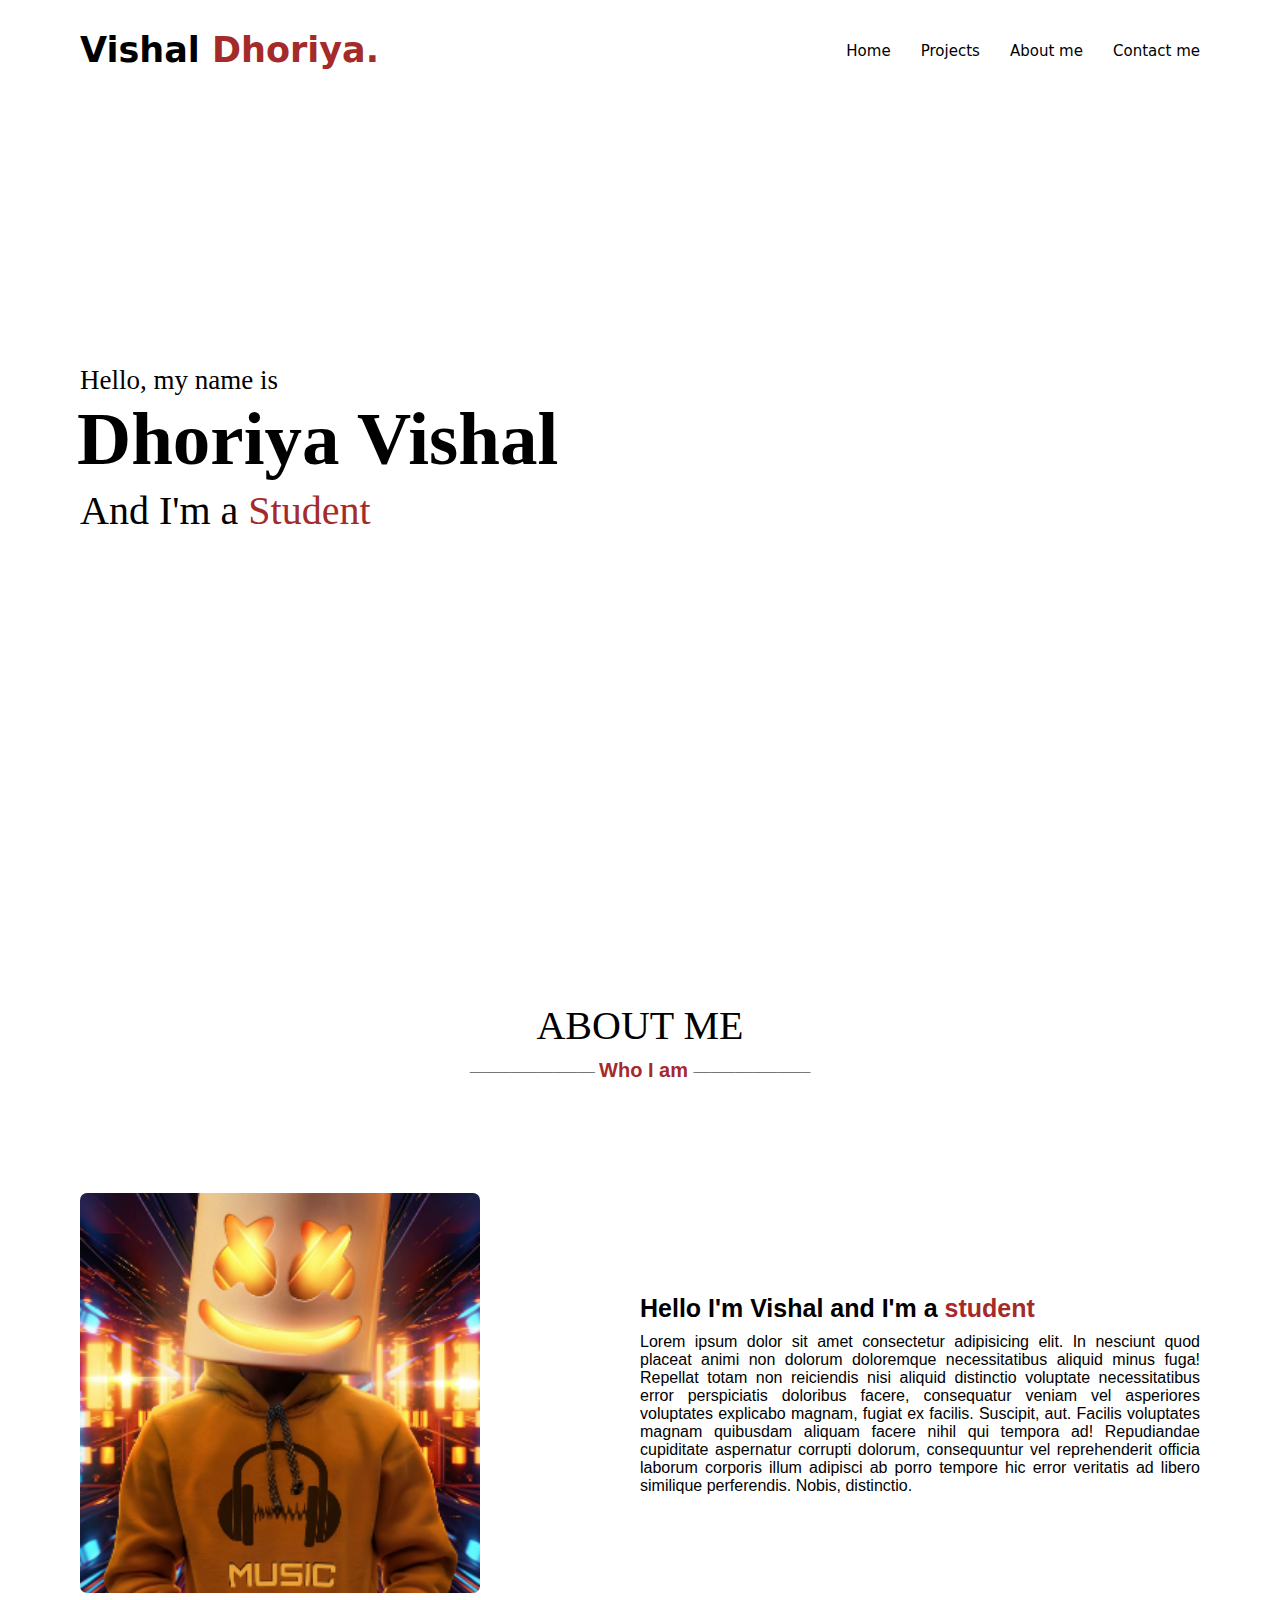
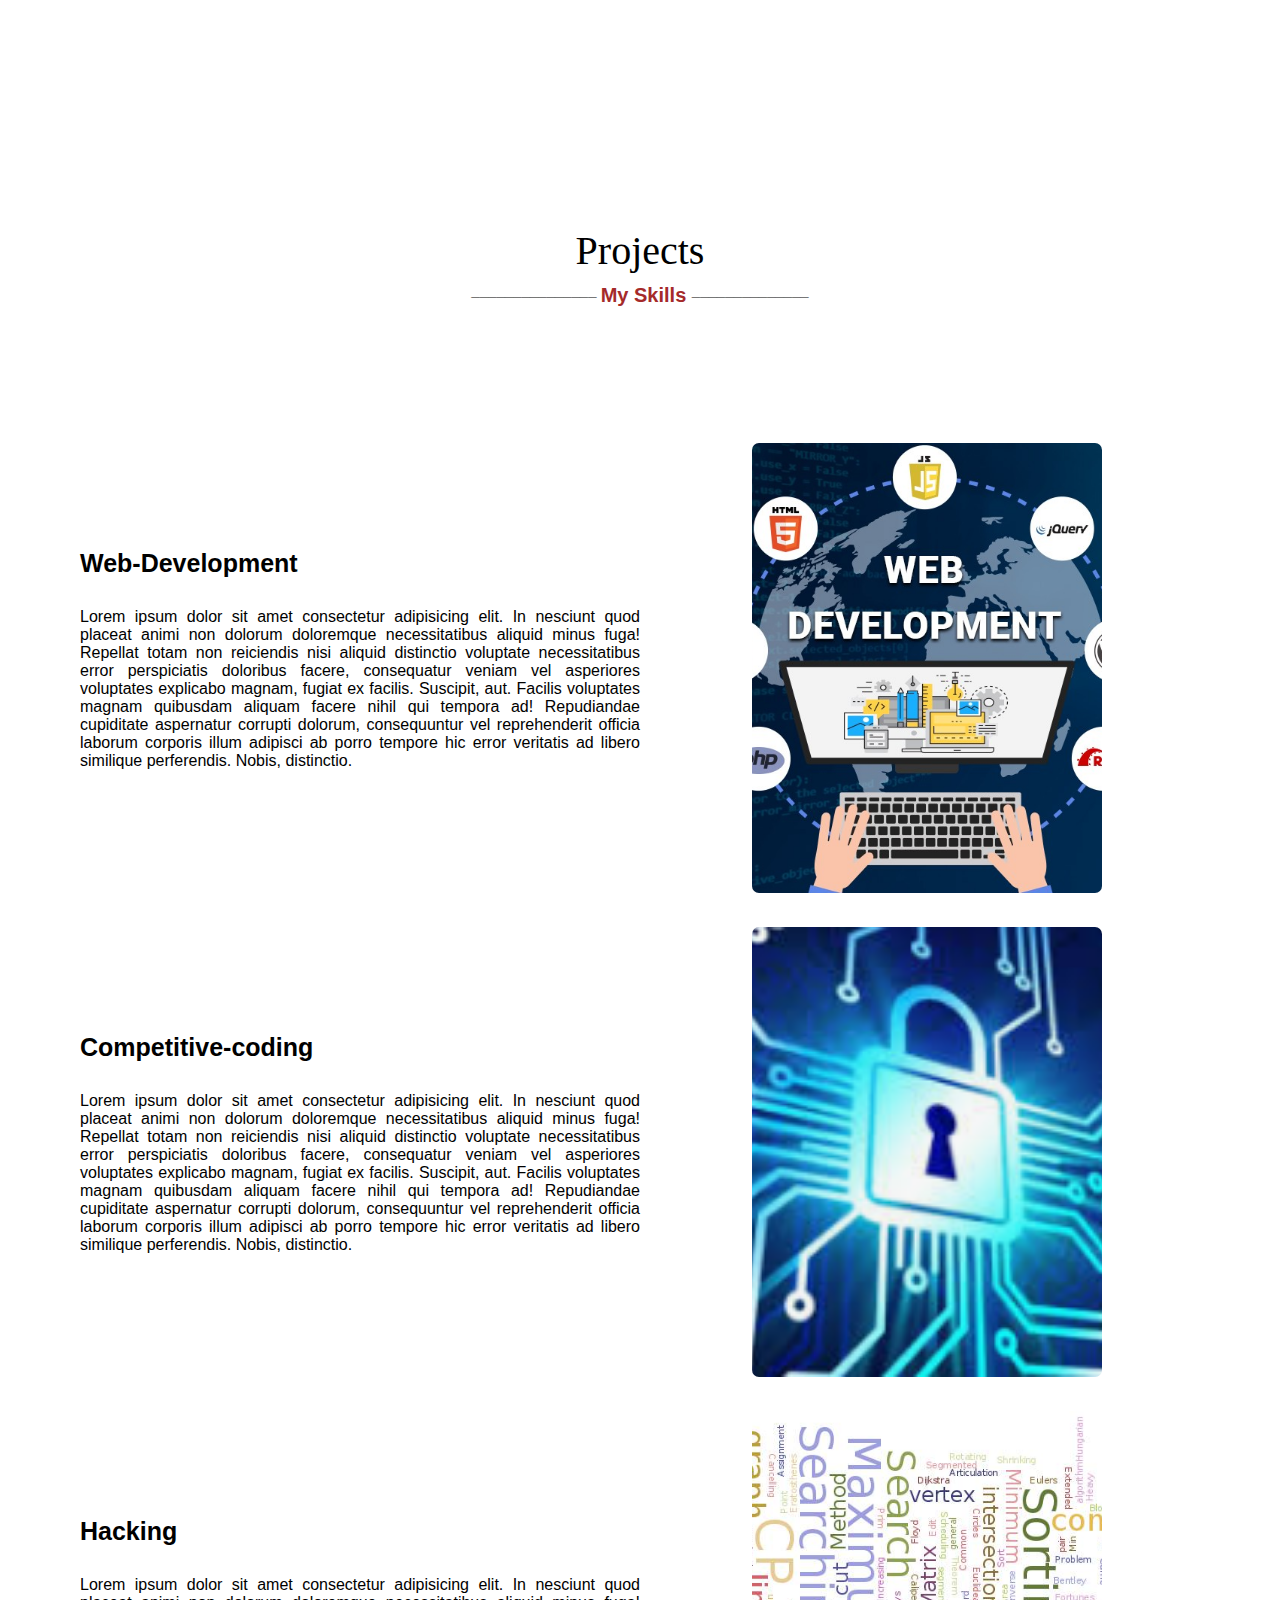
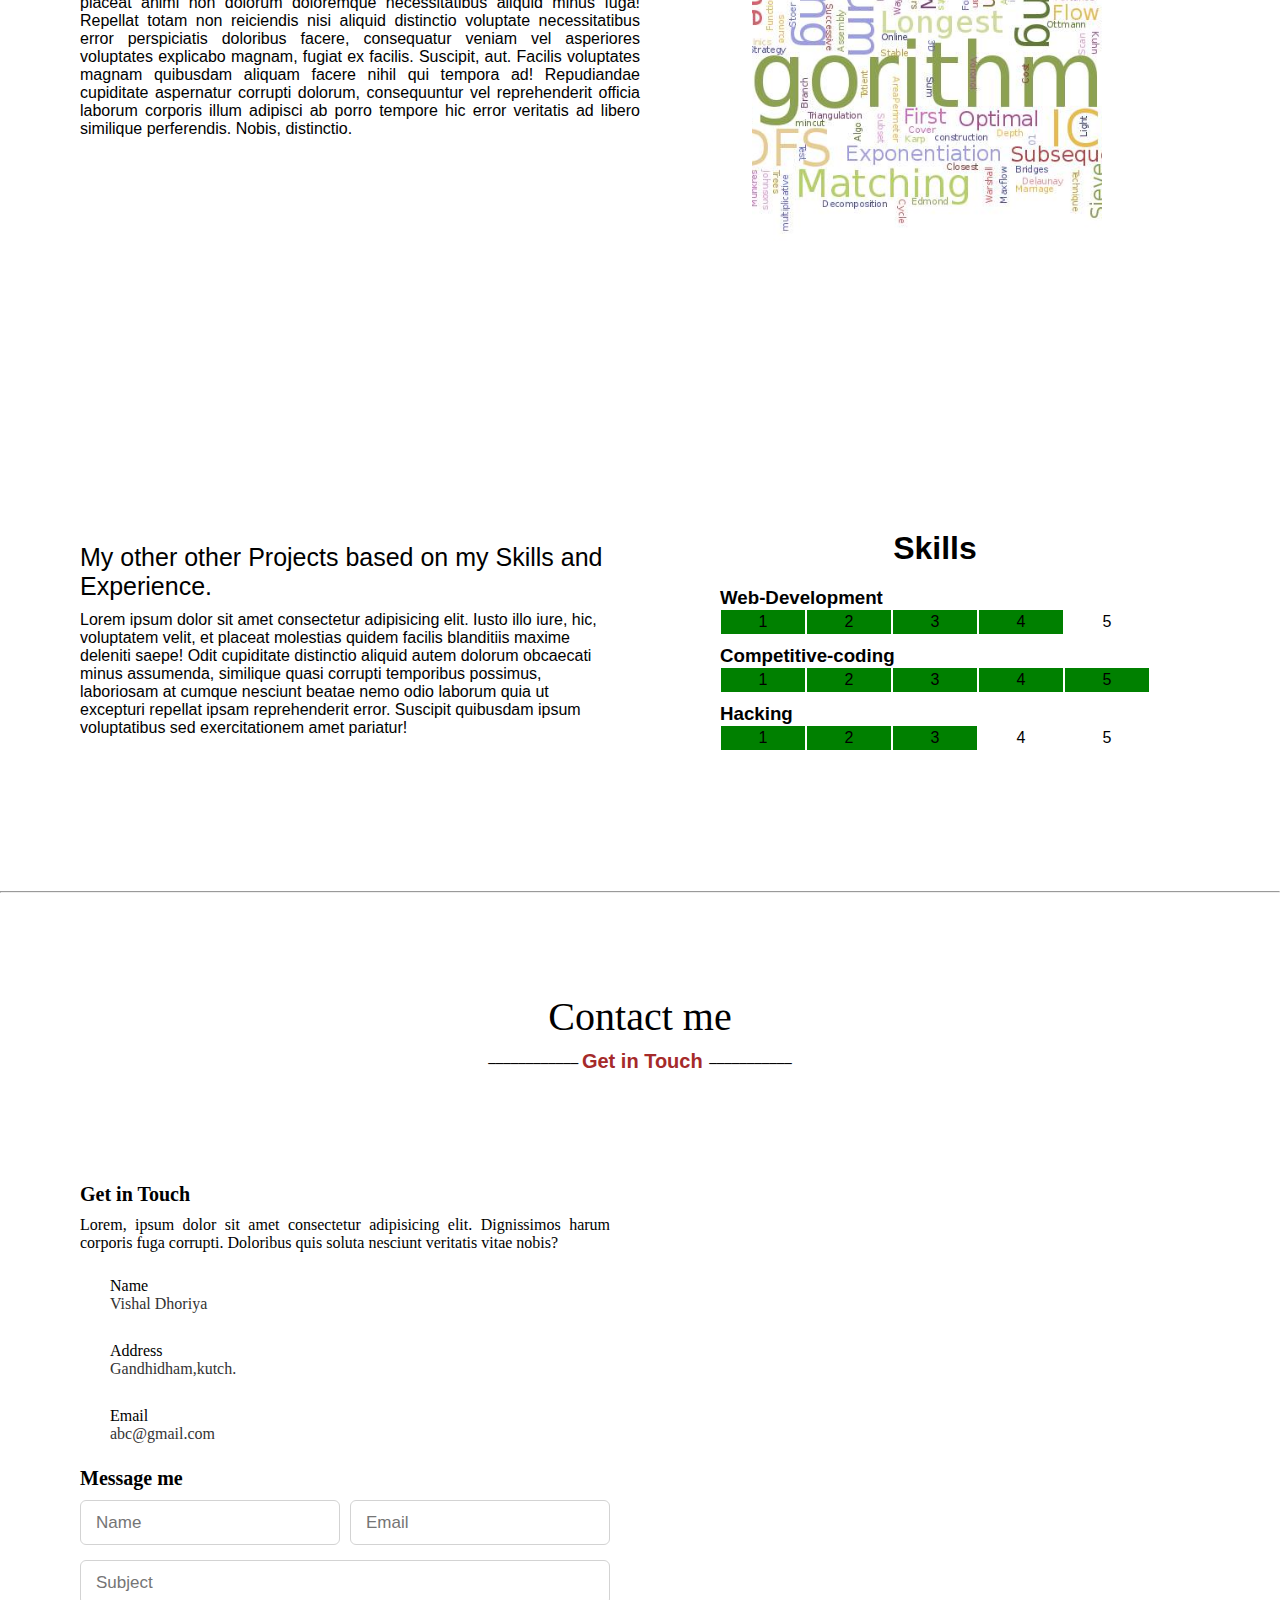
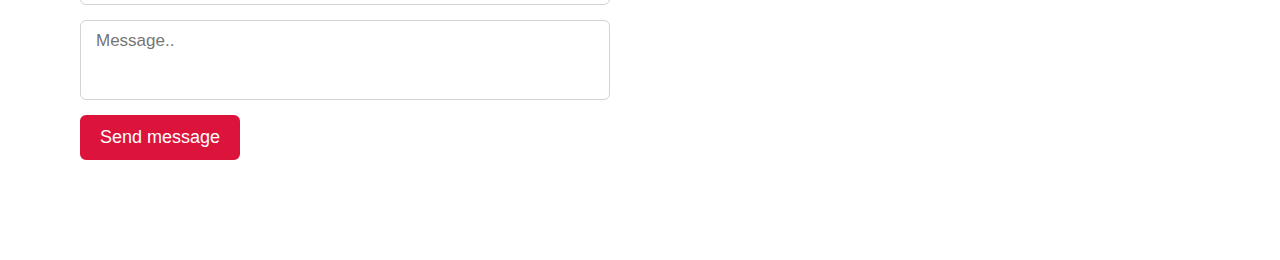
<file: index.html>
<!DOCTYPE html>
<html lang="en">

<head>
    <meta charset="UTF-8">
    <meta http-equiv="X-UA-Compatible" content="IE=edge">
    <meta name="viewport" content="width=device-width, initial-scale=1.0">

    <title>MY SITE</title>
    <link rel="stylesheet" href="iindex.css">
</head>

<body>
    <nav class="navbar">
        <div class="max-width">
            <div class="logo"><a href="#">Vishal <span>Dhoriya.</span> </a></div>

            <ul class="menu">
                <li><a href="#">Home</a></li>
                <li><a href="#">Projects</a></li>
                <li><a href="#">About me</a></li>
                <li><a href="#">Contact me</a></li>

            </ul>

        </div>
    </nav>
    <hr>
    <section class="home" id="home">

        <div class="max-width">
            <div class="home-contents">
                <div class="text-1">Hello, my name is</div>
                <div class="text-2">Dhoriya Vishal</div>
                <div class="text-3">And I'm a <span>Student</span></div>

            </div>
        </div>

    </section>


    <section class="about" id="about">

        <div class="max-width">
            <h2 class="title">ABOUT ME</h2>
            <h4 class="line">_______________ <span> <sub>Who I am </sub> </span>______________</h4>
            <div class="about-contents">
                <div class="columnleft">

                    <img src="./img.png" alt="">
                </div>
                <div class="columnright">
                    <div class="text"> Hello I'm Vishal and I'm a <span>student</span></div>
                    <p>Lorem ipsum dolor sit amet consectetur adipisicing elit. In nesciunt quod placeat animi non
                        dolorum doloremque necessitatibus aliquid minus fuga! Repellat totam non reiciendis nisi aliquid
                        distinctio voluptate necessitatibus error perspiciatis doloribus facere, consequatur veniam vel
                        asperiores voluptates explicabo magnam, fugiat ex facilis. Suscipit, aut. Facilis voluptates
                        magnam quibusdam aliquam facere nihil qui tempora ad! Repudiandae cupiditate aspernatur corrupti
                        dolorum, consequuntur vel reprehenderit officia laborum corporis illum adipisci ab porro tempore
                        hic error veritatis ad libero similique perferendis. Nobis, distinctio.</p>
                </div>

            </div>
        </div>

    </section>




    <section class="proj" id="proj">

        <div class="max-width">


            <h2 class="title">Projects</h2>
            <h4 class="line">_______________ <span> <sub>My Skills </sub> </span>______________</h4>

            <div class="ab-contents">
                <div class="columnright">
                    <div class="text"> Web-Development</span></div>
                    <p>Lorem ipsum dolor sit amet consectetur adipisicing elit. In nesciunt quod placeat animi non
                        dolorum doloremque necessitatibus aliquid minus fuga! Repellat totam non reiciendis nisi aliquid
                        distinctio voluptate necessitatibus error perspiciatis doloribus facere, consequatur veniam vel
                        asperiores voluptates explicabo magnam, fugiat ex facilis. Suscipit, aut. Facilis voluptates
                        magnam quibusdam aliquam facere nihil qui tempora ad! Repudiandae cupiditate aspernatur corrupti
                        dolorum, consequuntur vel reprehenderit officia laborum corporis illum adipisci ab porro tempore
                        hic error veritatis ad libero similique perferendis. Nobis, distinctio.</p>
                </div>
                <div class="columnleft">

                    <img src="./img2.png" alt="">
                </div>


            </div>
            <div class="ab-contents">
                <div class="columnright">
                    <div class="text"> Competitive-coding</span></div>
                    <p>Lorem ipsum dolor sit amet consectetur adipisicing elit. In nesciunt quod placeat animi non
                        dolorum doloremque necessitatibus aliquid minus fuga! Repellat totam non reiciendis nisi aliquid
                        distinctio voluptate necessitatibus error perspiciatis doloribus facere, consequatur veniam vel
                        asperiores voluptates explicabo magnam, fugiat ex facilis. Suscipit, aut. Facilis voluptates
                        magnam quibusdam aliquam facere nihil qui tempora ad! Repudiandae cupiditate aspernatur corrupti
                        dolorum, consequuntur vel reprehenderit officia laborum corporis illum adipisci ab porro tempore
                        hic error veritatis ad libero similique perferendis. Nobis, distinctio.</p>
                </div>
                <div class="columnleft">

                    <img src="./img3.png" alt="">
                </div>


            </div>
            <div class="ab-contents">
                <div class="columnright">
                    <div class="text"> Hacking</span></div>
                    <p>Lorem ipsum dolor sit amet consectetur adipisicing elit. In nesciunt quod placeat animi non
                        dolorum doloremque necessitatibus aliquid minus fuga! Repellat totam non reiciendis nisi aliquid
                        distinctio voluptate necessitatibus error perspiciatis doloribus facere, consequatur veniam vel
                        asperiores voluptates explicabo magnam, fugiat ex facilis. Suscipit, aut. Facilis voluptates
                        magnam quibusdam aliquam facere nihil qui tempora ad! Repudiandae cupiditate aspernatur corrupti
                        dolorum, consequuntur vel reprehenderit officia laborum corporis illum adipisci ab porro tempore
                        hic error veritatis ad libero similique perferendis. Nobis, distinctio.</p>
                </div>
                <div class="columnleft">

                    <img src="./img4.png" alt="">
                </div>


            </div>


    </section>

    <section class="proj" id="proj">

        <div class="max-width">



            <div class="proj-contents">

                <div class="column left">

                    <div class="text">My other other Projects based on my Skills and Experience.</div>
                    <p>Lorem ipsum dolor sit amet consectetur adipisicing elit. Iusto illo iure, hic, voluptatem velit,
                        et placeat molestias quidem facilis blanditiis maxime deleniti saepe! Odit cupiditate distinctio
                        aliquid autem dolorum obcaecati minus assumenda, similique quasi corrupti temporibus possimus,
                        laboriosam at cumque nesciunt beatae nemo odio laborum quia ut excepturi repellat ipsam
                        reprehenderit error. Suscipit quibusdam ipsum voluptatibus sed exercitationem amet pariatur!</p>
                </div>
                <div class="column right">

                    <div class="skill-bar">
                        <h1>Skills</h1>
                        <div class="bar-content">
                          <h3>Web-Development</h1>
                          <div class="bar-android">
                            <div>1</div>
                            <div>2</div>
                            <div>3</div>
                            <div>4</div>
                            <div style="background-color: white;">5</div>
                          </div>
                          <h3>Competitive-coding</h1>
                          <div class="bar-python">
                            <div>1</div>
                            <div>2</div>
                            <div>3</div>
                            <div>4</div>
                            <div>5</div>
                          </div>
                          <h3>Hacking</h1>
                          <div class="bar-webdev">
                            <div>1</div>
                            <div>2</div>
                            <div>3</div>
                            <div style="background-color: white;">4</div>
                            <div style="background-color: white;">5</div>
                          </div>
                         </div>
                          </div>
                          </div>

            </div>
        </div>



    </section>

    

         
        




         <hr />
          
         <section class="contact" id="contact">
            <div class="max-width">
                <h2 class="title">Contact me</h2>
                <h4 class="line">____________ <span> <sub>Get in Touch</sub> </span>___________</h4>
                <div class="contact-content">
                    <div class="column left">
                        <div class="text">Get in Touch</div>
                        <p>Lorem, ipsum dolor sit amet consectetur adipisicing elit. Dignissimos harum corporis fuga corrupti. Doloribus quis soluta nesciunt veritatis vitae nobis?</p>
                        <div class="icons">
                            <div class="row">
                               
                                <div class="info">
                                    <div class="head">Name</div>
                                    <div class="sub-title">Vishal Dhoriya</div>
                                </div>
                            </div>
                            <div class="row">
                                
                                <div class="info">
                                    <div class="head">Address</div>
                                    <div class="sub-title">Gandhidham,kutch. </div>
                                </div>
                            </div>
                            <div class="row">
                                <i class="fas fa-envelope"></i>
                                <div class="info">
                                    <div class="head">Email</div>
                                    <div class="sub-title">abc@gmail.com</div>
                                </div>
                            </div>
                        </div>
                    </div>
                    <div class="column right">
                        <div class="text">Message me</div>
                        <form action="#">
                            <div class="fields">
                                <div class="field name">
                                    <input type="text" placeholder="Name" required>
                                </div>
                                <div class="field email">
                                    <input type="email" placeholder="Email" required>
                                </div>
                            </div>
                            <div class="field">
                                <input type="text" placeholder="Subject" required>
                            </div>
                            <div class="field textarea">
                                <textarea cols="30" rows="10" placeholder="Message.." required></textarea>
                            </div>
                            <div class="button-area">
                                <button type="submit">Send message</button>
                            </div>
                        </form>
                    </div>
                </div>
            </div>
        </section>

</body>

</html>
</file>
<file: iindex.css>
* {

    margin: 0;
    padding: 0;
    box-sizing: border-box;
    text-decoration: none;

}

.max-width {
    max-width: 1300px;
    padding: 0 80px;
    margin: auto;
}

.navbar {
    background-color: white;

    position: fixed;
    width: 100%;
    padding: 30px 0;
    color: transparent;
    font-family: system-ui, -apple-system, BlinkMacSystemFont, 'Segoe UI', Roboto, Oxygen, Ubuntu, Cantarell, 'Open Sans', 'Helvetica Neue', sans-serif;

}

.navbar .max-width {
    color: aliceblue;
    display: flex;
    align-items: center;
    justify-content: space-between;
}

.navbar .logo a {
    color: black;
    font-size: 35px;
    font-weight: 600;


}

.navbar .menu li {
    list-style: none;
    display: inline-block;

}

.navbar .menu li a {

    color: black;
    font-size: 15px;
    font-weight: 500;
    margin-left: 25px;

}

.navbar .menu li a:hover {

    color: brown;
}

.navbar .logo a span {

    color: brown;

}

.navbar .menu li a span {

    color: rgb(143, 0, 0);
}



.home {
    background: url("https://images.ctfassets.net/hrltx12pl8hq/7JnR6tVVwDyUM8Cbci3GtJ/bf74366cff2ba271471725d0b0ef418c/shutterstock_376532611-og.jpg") no-repeat center;

    display: flex;
    height: 100vh;
    color: black;
    min-height: 500px;
    background-size: cover;
    background-attachment: fixed;

}

.home .max-width {

    width: 100%;
    display: flex;


}

.home .home-contents .text-1 {

    font-size: 27px;


}

.home .home-contents .text-2 {

    font-size: 75px;
    font-weight: 600;
    margin-left: -3px;

}

.home .home-contents .text-3 {

    font-size: 40px;
    margin: 5px 0;

}

.home .home-contents .text-3 span {

    color: brown;
    font-weight: 500;
}


.about .about-contents,
.proj .proj-contents,
.contact .contact-contents {
    display: flex;
    flex-wrap: wrap;
    align-items: center;
    justify-content: space-between;
}

section {

    padding: 100px 0;
}

.about,
.proj {

    font-family: -apple-system, BlinkMacSystemFont, 'Segoe UI', Roboto, Oxygen, Ubuntu, Cantarell, 'Open Sans', 'Helvetica Neue', sans-serif;
}

.about .title , .contact .title{
    text-align: center;
    font-family: 'Times New Roman', Times, serif;
    font-size: 40px;
    font-weight: 400;

    padding-bottom: 0px;
}

.about .line  {
    padding-top: 0px;
    padding-bottom: 111px;
    text-align: center;
    size: 100px;
    font-size: 15px;
}

.about .line span {
    font-family: Verdana, Geneva, Tahoma, sans-serif;
    color: brown;
    font-weight: bolder;
    font-style: normal;
    font-size: 24px;

}

.about .about-contents,
.proj .proj-contents {


    display: flex;
    align-items: center;
    flex-wrap: wrap;
    justify-content: space-between;
}

.about .about-contents .columnleft {
    width: 40%;
}

.about .about-contents .columnright {
    width: 50%;
}

.about .about-contents .columnright .text {

    font-size: 25px;
    font-weight: 600;
    margin-bottom: 10px;

}

.about .about-contents .columnright .text span {
    color: brown;
    font-size: 25px;
    font-weight: 600;
    margin-bottom: 10px;

}

.about .about-contents .columnright p {


    text-align: justify;
}


.about .about-contents .columnleft img {

    height: 400px;
    width: 400px;
    object-fit: cover;
    border-radius: 7px;
}




section {

    padding: 100px 0;
}

.proj {

    font-family: -apple-system, BlinkMacSystemFont, 'Segoe UI', Roboto, Oxygen, Ubuntu, Cantarell, 'Open Sans', 'Helvetica Neue', sans-serif;
}

.proj .title {
    text-align: center;
    font-family: 'Times New Roman', Times, serif;
    font-size: 40px;
    font-weight: 400;

    padding-bottom: 0px;
}

.proj .line , .contact .line{
    padding-top: 0px;
    padding-bottom: 111px;
    text-align: center;
    size: 100px;
    font-size: 15px;
}

.proj .line span ,.contact .line span{
    font-family: Verdana, Geneva, Tahoma, sans-serif;
    color: brown;
    font-weight: bolder;
    font-style: normal;
    font-size: 24px;

}

.proj .ab-contents {


    display: flex;
    align-items: center;
    flex-wrap: wrap;
    justify-content: space-between;
}

.proj .ab-contents .columnleft {
    width: 40%;
}

.proj .ab-contents .columnright {
    width: 50%;
}

.proj .ab-contents .columnright .text {

    font-size: 25px;
    font-weight: 600;
    margin-bottom: 30px;

}

.proj .ab-contents .columnright .text span {
    color: brown;
    font-size: 25px;
    font-weight: 600;
    margin-bottom: 10px;

}

.proj .ab-contents .columnright p {


    text-align: justify;
}


.proj .ab-contents .columnleft img {

    height: 450px;
    width: 350px;
    object-fit: cover;
    border-radius: 7px;
    margin-top: 25px;
    margin-bottom: 5px;
}

.proj .proj-contents .left .text {
    margin-top: 30px;
    font-size: 25px;
    font-weight: 500;
    margin-bottom: 10px;
}


.proj .proj-contents .left p {
    margin-top: 10px;


    margin-bottom: 40px;
}


.proj .proj-contents .column {


    width: calc(50% - 30px);
}



.proj .proj-contents {

    display: flex;
    align-items: center;
    flex-wrap: wrap;
    justify-content: space-between;



}

.proj .proj-contents .right .bars {

    margin-bottom: 13px;
}

.proj .proj-contents .right .info {

    display: flex;
    align-items: center;
    justify-content: space-between;
}

.proj .proj-contents .right .span {

    font-weight: 500;
    font-size: 20px;
}

.proj .proj-contents .right .line {

    height: 4px;
    width: 100%;
    background: brown;
    position: relative;

}

.proj .proj-contents .right .line::before {

    content: "";
    position: absolute;
    height: 100%;
  
    left: 0;
    top: 0;
    background: brown;
}

.proj .proj-contents .right .HTML::before {

    width: 90%;

}

.proj .proj-contents .right .JS::before {

    width: 80%;

}

.proj .proj-contents .right .CPP::before {

    width: 90%;

}


.proj .proj-contents .right .PY::before {

    width: 70%;

}



#skill {
    display: flex;
    flex-direction: column;
    flex-flow: column;
}

.skill-edu,
.skill-proj,
.skill-bar {
    flex-wrap: nowrap;
    text-align: center;
    margin: 30px;
}

.skill-edu img {
    padding: 20px;
}

.skill-proj {
    display: flex;
    flex-direction: column;
}

.proj,
.education {
    margin-top: 30px;
    display: flex;
    flex-direction: row;
    justify-content: space-between;
}

.proj-android,
.proj-python,
.proj-webdev {
    margin: 0px 20px;
    background-color: rgb(70, 70, 70);
}

.proj-android h2,
.proj-python h2,
.proj-webdev h2 {
    color: white;
    border: 2px solid white;
    padding: 10px;
}

.proj-android p,
.proj-python p,
.proj-webdev p {
    color: white;
    border: 2px solid white;
    padding: 10px;
}

.bar-content {
    margin: 20px;
}

.bar-content h3 {
    text-align: left;
}

.bar-android,
.bar-python,
.bar-webdev {
    display: flex;
    flex-direction: row;
}

.bar-android div,
.bar-python div,
.bar-webdev div {
    background-color: green;
    padding: 3px;
    border: 1px solid white;
    margin-bottom: 10px;
    width: 100%;
    justify-content: space-evenly
}





.contact .contact-content .column {
    width: calc(50% - 30px);
}

.contact .contact-content .text {
    font-size: 20px;
    font-weight: 600;
    margin-bottom: 10px;
}

.contact .contact-content .left p {
    text-align: justify;
}

.contact .contact-content .left .icons {
    margin: 10px 0;
}

.contact .contact-content .row {
    display: flex;
    height: 65px;
    align-items: center;
}

.contact .contact-content .row .info {
    margin-left: 30px;
}

.contact .contact-content .row i {
    font-size: 25px;
    color: crimson;
}

.contact .contact-content .info .head {
    font-weight: 500;
}

.contact .contact-content .info .sub-title {
    color: #333;
}

.contact .right form .fields {
    display: flex;
}

.contact .right form .field,
.contact .right form .fields .field {
    height: 45px;
    width: 100%;
    margin-bottom: 15px;
}

.contact .right form .textarea {
    height: 80px;
    width: 100%;
}

.contact .right form .name {
    margin-right: 10px;
}

.contact .right form .field input,
.contact .right form .textarea textarea {
    height: 100%;
    width: 100%;
    border: 1px solid lightgrey;
    border-radius: 6px;
    outline: none;
    padding: 0 15px;
    font-size: 17px;
    font-family: 'Poppins', sans-serif;

}

.contact .right form .field input:focus,
.contact .right form .textarea textarea:focus {
    border-color: #b3b3b3;
}

.contact .right form .textarea textarea {
    padding-top: 10px;
    resize: none;
}

.contact .right form .button-area {
    display: flex;
    align-items: center;
}

.right form .button-area button {
    color: #fff;
    display: block;
    width: 160px !important;
    height: 45px;
    outline: none;
    font-size: 18px;
    font-weight: 500;
    border-radius: 6px;
    cursor: pointer;
    flex-wrap: nowrap;
    background: crimson;
    border: 2px solid crimson;

}

.right form .button-area button:hover {
    color: crimson;
    background: none;
}









@media(max-width:1300px) {

    .home .max-width {

        margin-left: 0px;


    }

}




@media(max-width:1110px) {


    .about .about-contents .columnleft img,
    .proj .ab-contents .columnleft img {

        height: 350px;
        width: 350px;

    }



}


@media(max-width:990px) {

    .max-width {

        padding: 0 50px;
    }


}

@media(max-width:950px) {

    .max-width {
padding-right: 300px;

       max-width: 930px;
    }

    .navbar .menu {

        align-items: flex-start;


    }

    .navbar .logo a span {

        color: white;

    }

    .navbar .logo a {
        color: white;
        display: none;
    }

    .navbar.logo {
        background-color: white;
        color: white;

    }

    .navbar .menu {
        display: flex;
        flex-direction: row;
        font-size: 0 5px;

        position: initial;

    }

    .home .home-content .text-2 {
        font-size: 70px;
    }
    .home .home-content .text-3 {
        font-size: 35px;
    }
    .home .home-content a {
        font-size: 23px;
        padding: 10px 30px;
    }

    .about .about-contents .column,
    .proj .ab-contents .column {

        width: 100%;
    }

    .about .about-contents .columnleft,
    .proj .ab-contents .columnleft {
        display: flex;
        justify-content: center;
        margin: 0 auto 60px;
    }

    .about .about-contents .columnright,
    .proj .ab-contents .columnright {
        flex: 100%;
    }

    .proj .proj-content .column, .contact .contact-content .column {
        width: 100%;
        margin-bottom: 35px;
    }

}

@media(max-width:840px) {



    .navbar.menu.li a{



        color: black;
    font-size: 8px;
    font-weight: 500;
    margin-left: 25px;
    };

    .max-width {


       max-width: 930px;
    }

    .navbar .menu {

        align-items: flex-start;


    }

    .navbar .logo a span {

        color: white;

    }

    .navbar .logo a {
        color: white;
        display: none;
    }

    .navbar.logo {
        background-color: white;
        color: white;

    }

    .navbar .menu {
        display: flex;
        flex-direction: row;
        font-size: 0 5px;

        position: initial;

    }

    .home .home-content .text-2 {
        font-size: 70px;
    }
    .home .home-content .text-3 {
        font-size: 35px;
    }
    .home .home-content a {
        font-size: 23px;
        padding: 10px 30px;
    }

    .about .about-contents .column,
    .proj .ab-contents .column {

        width: 100%;
    }

    .about .about-contents .columnleft,
    .proj .ab-contents .columnleft {
        display: flex;
        justify-content: center;
        margin: 0 auto 60px;
    }

    .about .about-contents .columnright,
    .proj .ab-contents .columnright {
        flex: 100%;
    }

    .proj .proj-content .column, .contact .contact-content .column {
        width: 100%;
        margin-bottom: 35px;
    }

}




@media (max-width: 690px) {
    .max-width {
        padding: 0 23px;
    }
    .home .home-content .text-2 {
        font-size: 60px;
    }
    .home .home-content .text-3 {
        font-size: 32px;
    }
    .home .home-content a {
        font-size: 20px;
    }
    
}

@media (max-width: 500px) {
    .home .home-content .text-2 {
        font-size: 50px;
    }
    .home .home-content .text-3 {
        font-size: 27px;
    }
    .about .about-content .right .text,
    .proj .proj-content .left .text {
        font-size: 19px;
    }
    .contact .right form .fields {
        flex-direction: column;
    }
    .contact .right form .name,
    .contact .right form .email {
        margin: 0;
    }
    .right form .error-box {
        width: 150px;
    }
    
}
</file>
